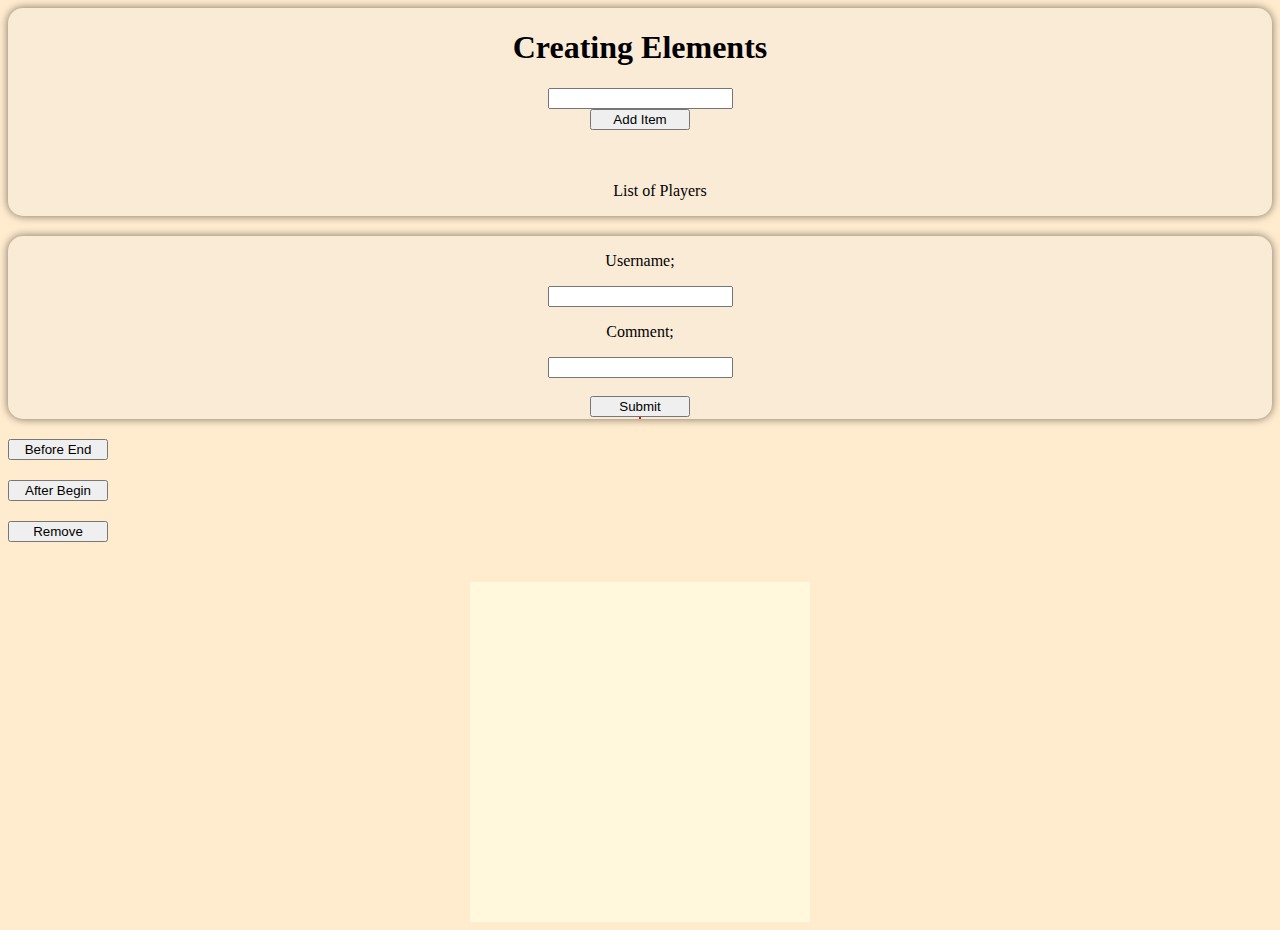
<file: creating.html>
<!DOCTYPE html>
<html lang="en">
<head>
    <meta charset="UTF-8">
    <meta name="viewport" content="width=device-width, initial-scale=1.0">
    <title>Document</title>
</head>
<style>
    body{
        height: 100%;
        display: flex;
        flex-direction: column;
        font-family: 'big shoulders';
        background-color: blanchedalmond;
        gap: 20px;
    }
    h1{
        text-align: center;
    }
    li{
        font-weight: 600;
    }
    button{
        width: 100px;
    }
    .container{
        display: flex;
        flex-direction: column;
        align-items: center;
        background-color: antiquewhite;
        border-radius: 15px;
        box-shadow: 0 0 8px rgba(0, 0, 0, .539);
    }
    .comment-section{
        display: flex;
        flex-direction: column;
        text-align: start;
        /* align-items: center; */
        justify-content: center;
        border: 1px solid red;

    }
    .box{
        height: 300px;
        width: 300px;
        padding: 20px;
        background-color: cornsilk;
        margin-top: 20px;
        margin-inline: auto;
    }
</style>
<body>
    <div class="container">
        <h1>Creating Elements</h1>

        <input type="text">
        <button>Add Item</button><br><br>

        <ul>
            List of Players
        </ul>
    </div>


    <div class="container">

        <p>Username;</p><input type="text">
        <p>Comment;</p><input type="text"><br>
        <button class="comment" type="submit">Submit</button>
        
        <div class="comment-section">

        </div>
    </div>

    <button class="before-end">Before End</button>
    <button class="after-begin">After Begin</button>
    <button id="remove">Remove</button>
    <div class="box">

    </div>

    <script src="creating.js"></script>
</body>
</html>
</file>
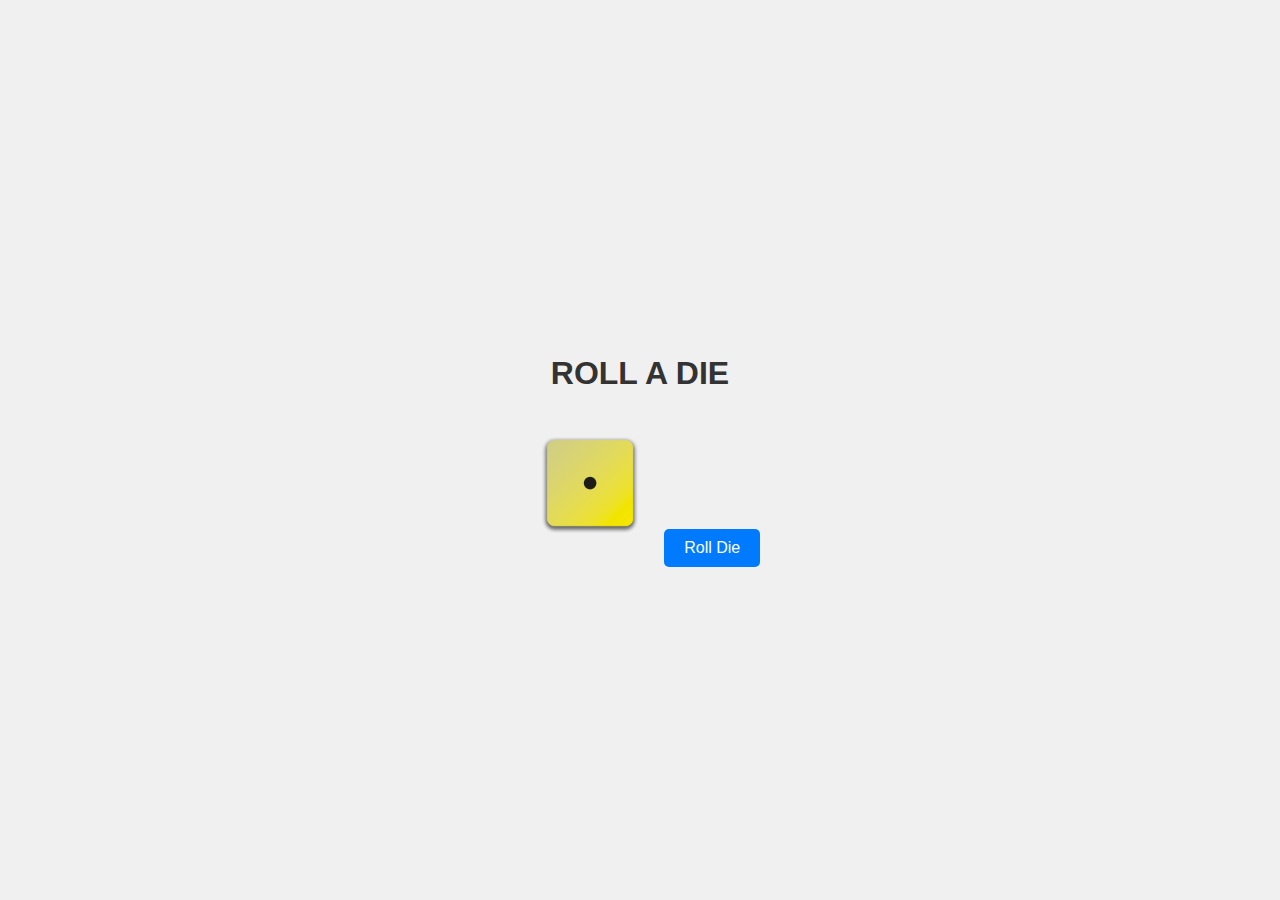
<file: die-roller.html>
<!DOCTYPE html>
<html lang="en">
<head>
    <meta charset="UTF-8">
    <meta name="viewport" content="width=device-width, initial-scale=1.0">
    <title>Document</title>
    <link rel="stylesheet" href="die-roller.css">
</head>
<body>
    <div class="container">
    <h1>ROLL A DIE</h1>

    <img id="die" src="dice-1.png" alt="DIE">

    <button id="rollButton">Roll Die</button>

    </div>
    <script src="die-roller.js"></script>
</body>
</html>
</file>
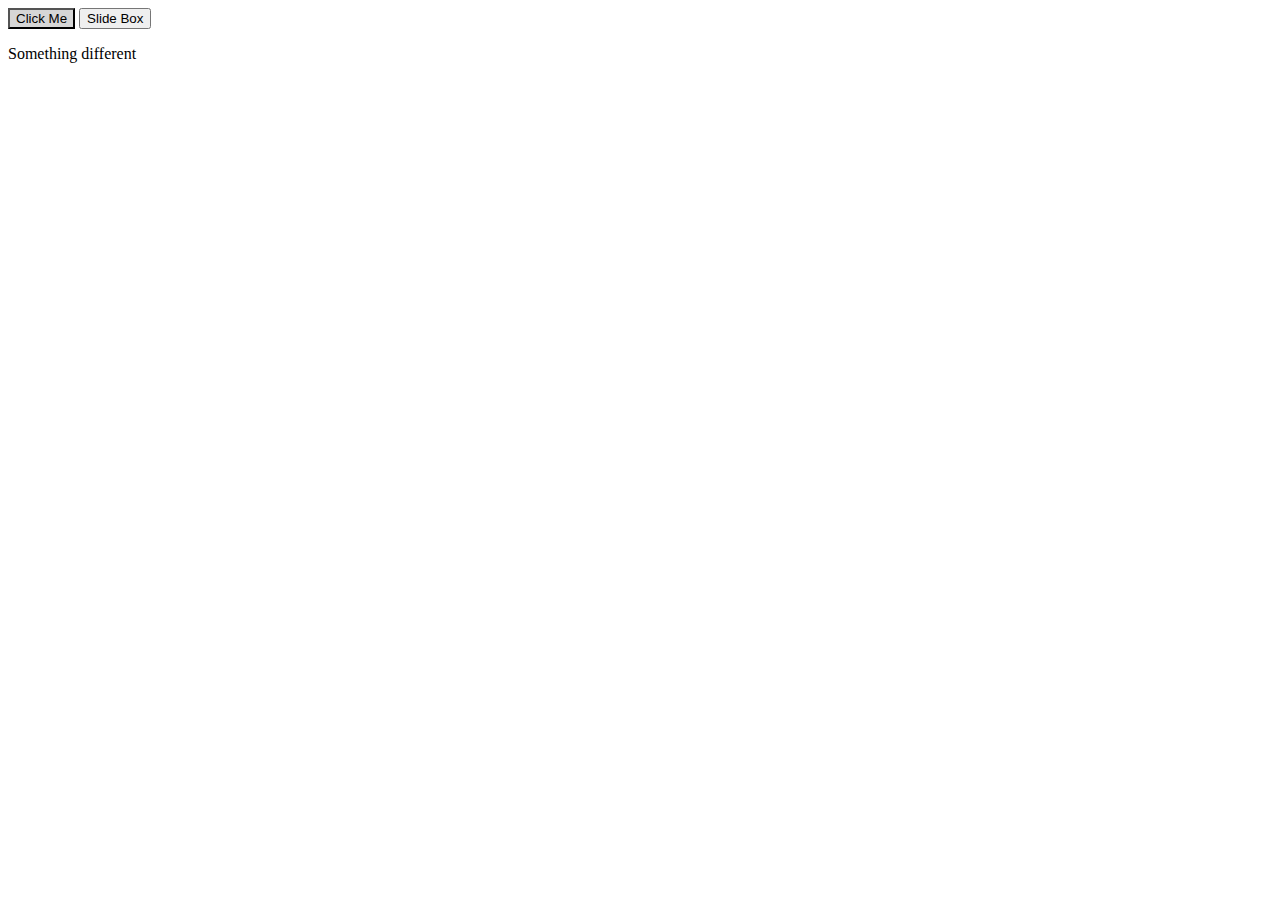
<file: event.html>
<!DOCTYPE html>
<html>
<head>
    <meta charset="UTF-8" />
    <title>Biki a cikin JS</title>
</head>
<body>
    <button style="background-color: #6664;" onclick="alert('button clicked')">Click Me</button>
    <button onclick="multiplyPara();">Slide Box</button>
    <div class="box" onmouseover="changeBgColor();" onmouseout="revertBgColor()"></div>

    <p>Something different</p>

    <script type="text/javascript">
        let changeBgColor = () => {
            document.body.style.backgroundColor = '#d45gh34';
            document.body.style.backgroundImage ='';
        }
        function revertBgColor(){
            document.body.style.backgroundColor = 'transparent';

        }
        const slideBox = function(){
            document.getElementsByClassName('box')[0].classList.add('animation-slide')
        }
        function multiplyPara(){
            let doublePara = document.body.getElementsByTagName('p');
            let tw0Para = doublePara.repeat();
        }
    </script>
</body>
</html>
</file>
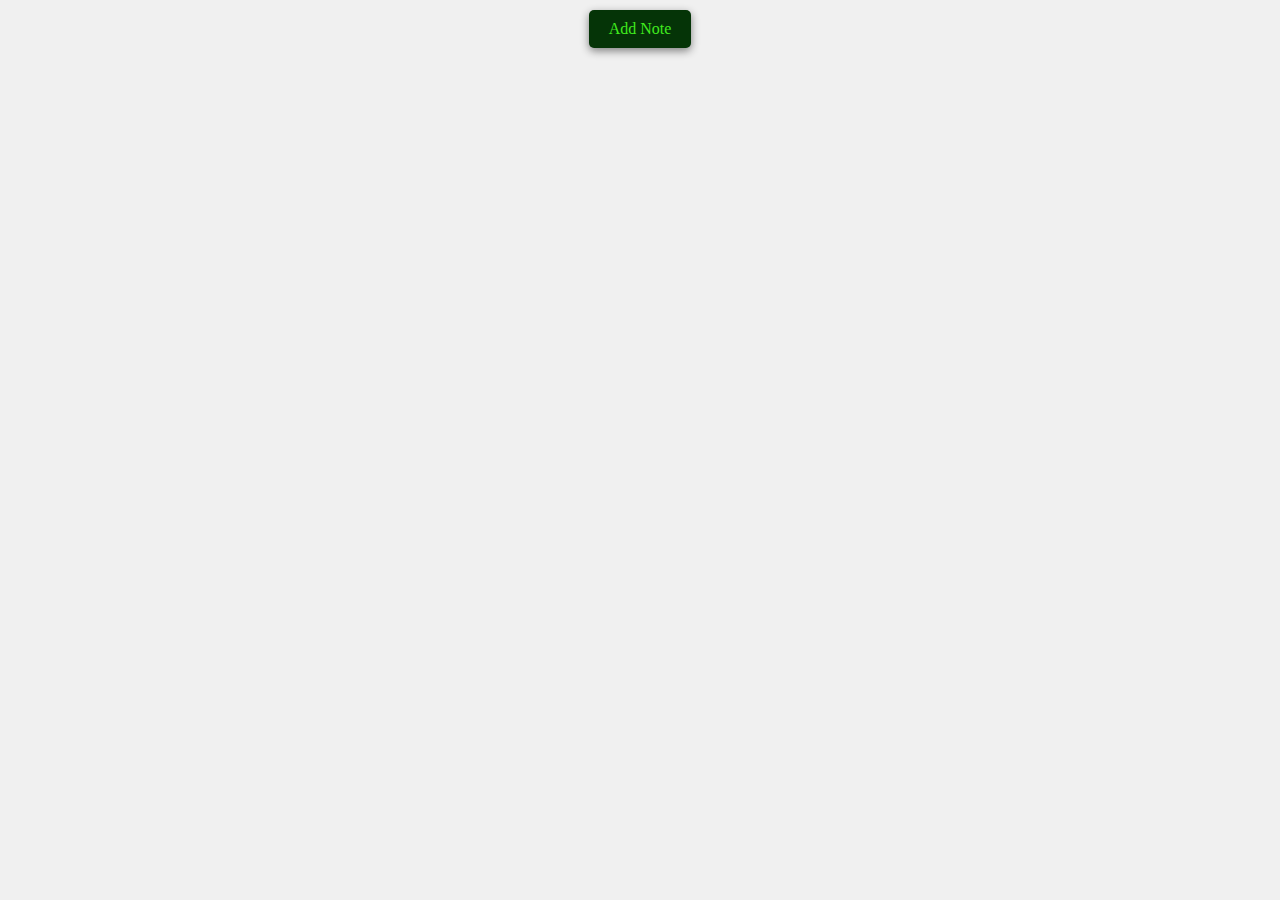
<file: note-board.html>
<!DOCTYPE html>
<html lang="en">
  <head>
    <meta charset="UTF-8" />
    <meta name="viewport" content="width=device-width, initial-scale=1.0" />
    <title>NOTE BOARD</title>

    <style>
      body {
        font-family: "Big Shoulders";
        display: flex;
        flex-direction: column;
        align-items: center;
        background-color: #f0f0f0;
        margin: 0;
        padding: 10px;
      }
      button {
        font-family: "Big Shoulders";
      }
      #add-note {
        padding: 10px 20px;
        font-size: 16px;
        cursor: pointer;
        background-color: #053407;
        color: rgb(64, 235, 30);
        border: none;
        border-radius: 5px;
        margin-bottom: 20px;
        box-shadow: 0 3px 8px gray;
      }
      #add-note:hover {
        background-color: #45a049;
        color: rgba(10, 82, 10, 0.97);
      }
      #note-container {
        display: flex;
        flex-wrap: wrap;
        gap: 20px;
        max-width: 1200px;
      }
      .note {
        width: 200px;
        min-height: 150px;
        padding: 15px;
        font-family: "Big Shoulders";
        border-radius: 8px;
        box-shadow: 0 5px 15px rgba(0, 0, 0, 0.2);
        position: relative;
        display: flex;
        flex-direction: column;
        justify-content: space-between;
      }
      .note-contents {
        flex-grow: 1;
        margin-bottom: 10px;
      }
      .note-input {
        width: 100%;
        min-height: 100px;
        resize: none;
        border: 1px solid #ccc;
        border-radius: 4px;
        padding: 8px;
        font-size: 14px;
        font-family: "Agency FB";
        background-color: rgba(255, 255, 255, 0.9);
        box-sizing: border-box;
        margin-bottom: 10px;
      }
      .note-input:focus {
        outline: none;
        border-color: #ffffff;
        box-shadow: 0 0 5px rgba(76, 175, 80, 0.3);
      }
      .remove-btn {
        padding: 5px 10px;
        height: 2.5rem;
        font-size: 14px;
        cursor: pointer;
        background-color: #f4393955;
        color: yellow;
        border: none;
        border-radius: 3px;
        align-self: flex-end;
      }
      .remove-btn:hover {
        background-color: #cc0000;
        color: white;
      }
    </style>
  </head>
  <body>
    <button id="add-note">Add Note</button>

    <div id="note-container"></div>

    <script src="note-board.js"></script>
  </body>
</html>
</file>
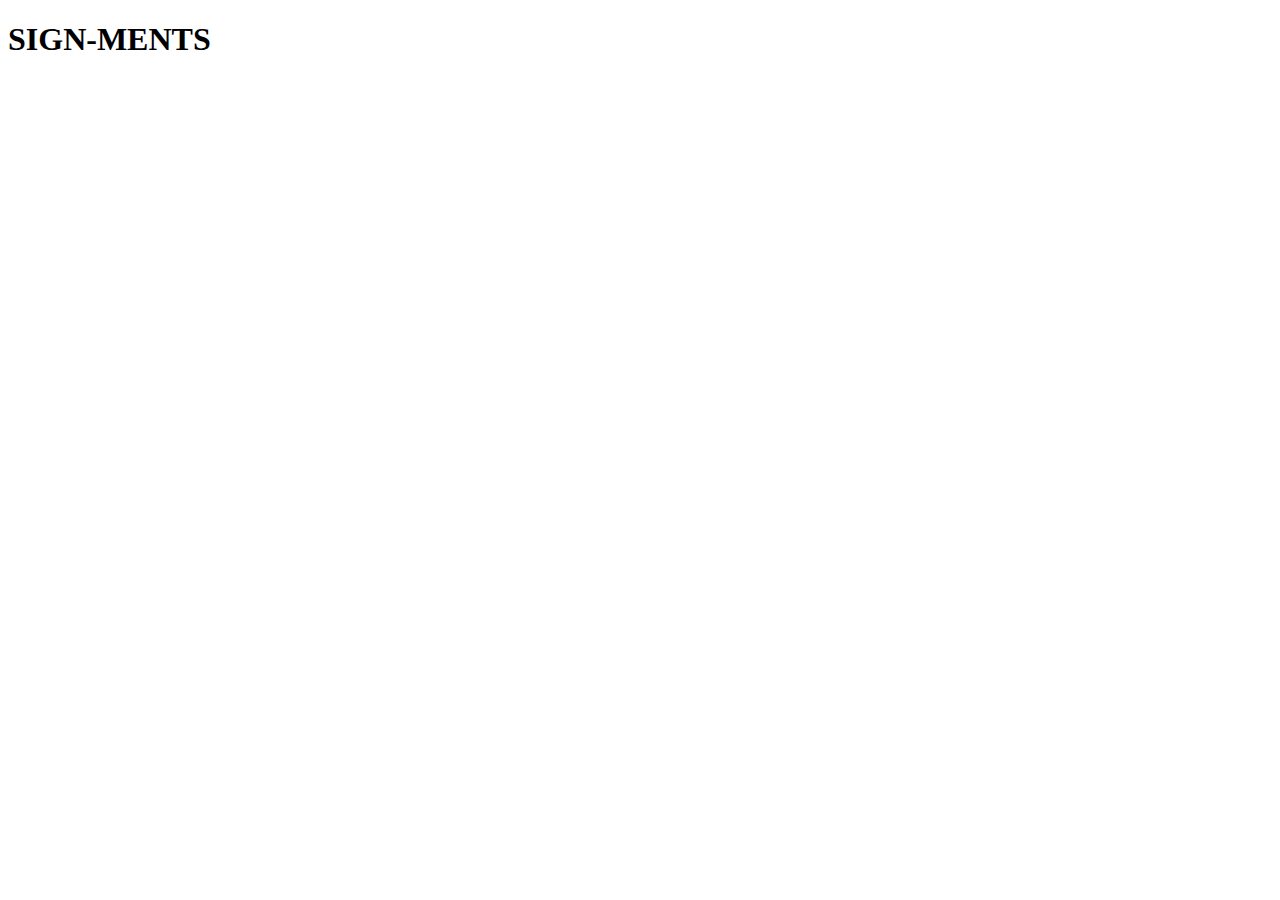
<file: tests.html>
<!DOCTYPE html>
<html lang="en">
<head>
    <meta charset="UTF-8">
    <meta name="viewport" content="width=device-width, initial-scale=1.0">
    <title>Document</title>
</head>
<body>
    <h1>SIGN-MENTS</h1>


    <script src="tests.js"></script>
</body>
</html>
</file>
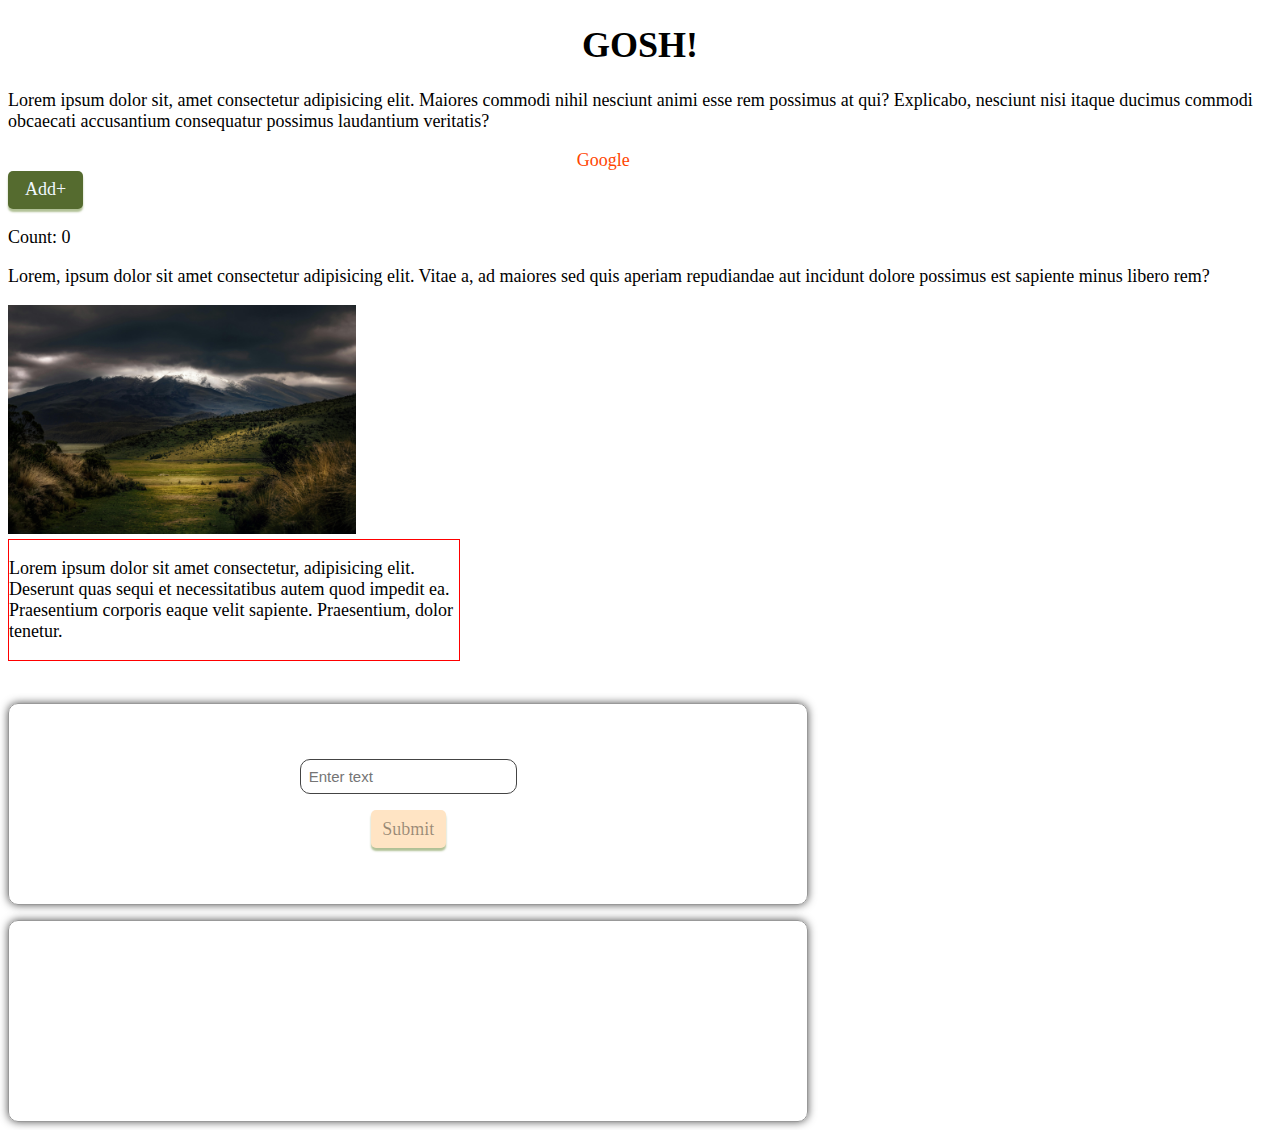
<file: ugh.html>
<!DOCTYPE html>
<html lang="en">
  <head>
    <meta charset="UTF-8" />
    <meta name="viewport" content="width=device-width, initial-scale=1.0" />
    <title>Document</title>
  </head>
  <body style="font-family: 'pristina'; font-size: 18px;">
    <h1 style="text-align: center">GOSH!</h1>

    <p>
      Lorem ipsum dolor sit, amet consectetur adipisicing elit. Maiores commodi
      nihil nesciunt animi esse rem possimus at qui? Explicabo, nesciunt nisi
      itaque ducimus commodi obcaecati accusantium consequatur possimus
      laudantium veritatis?
    </p>

    <a
      style="text-decoration: none; color: orangered; margin: 45%"
      href="https://google.com"
      >Google</a
    >
    <!-- Assignment 1 -->
    <button>Add+</button>
    <p>Count: <span id="counter">0</span></p>

    <!-- Assignment 2 -->
    <p>
      Lorem, ipsum dolor sit amet consectetur adipisicing elit. Vitae a, ad
      maiores sed quis aperiam repudiandae aut incidunt dolore possimus est
      sapiente minus libero rem?
    </p>

    <!-- Assignment 3 -->
      <img class="image1" src="/landscape.jpg" alt="img1">


    <!-- Assignment 4 -->
     <div class="box">
    <p class="text">
      <span>
      Lorem ipsum dolor sit amet consectetur, adipisicing elit. Deserunt quas
      sequi et necessitatibus autem quod impedit ea. Praesentium corporis eaque
      velit sapiente. Praesentium, dolor tenetur.
      </span>
    </p>
    </div><br><br>

    <form action="">
      <input required type="text" placeholder="Enter text" id="">
      <button type="submit">Submit</button>
    </form>

    <div class="display"></div>






    <script src="ish.js"></script>
    <style>
      button {
        width: 75px;
        height: 37.5px;
        border: none;
        background-color: darkolivegreen;
        color: aliceblue;
        border-radius: 5px;
        box-shadow: 0 3px 2px rgba(124, 151, 78, 0.591);
        transition: all ease 0.3s;
        font-family: 'pristina';
        font-size: 18px;
      }
      button:hover {
        box-shadow: none;
        transform: translateY(3px);
        background-color: darkgreen;
        font-family: 'papyrus';
        font-size: 14px;
      }
      img{
        width: 27.5%;
        cursor: pointer;
      }
      .box{
        border: 1px solid red;
        width: 450px;
        height: auto;
      }
      form, .display{
        width: 60%;
        height: 20vh;
        border: 1px solid #999;
        border-radius: 10px;
        padding: 10px 20px;
        display: flex;
        flex-direction: column;
        gap: 1rem;
        align-items: center;
        justify-content: center;
        box-shadow: 0 0 8px #555;
      }
      form button{
        padding: 5px 8px;
        background-color: bisque;
        color: rgba(0, 0, 0, 0.402);
        cursor: pointer;
      }
      form button:hover{
        color: #add4f0;
        background-color: darkgoldenrod;
      }
      .display{
        margin-top: 15px;
      }
      input{
        padding: 8px 8px;
        font-size: 15px;
        border-radius: 10px;
        border: 1px solid #444;
      }
      .animation-glow{
        animation: glow 1s ease 1;
      }

      @keyframes glow {
        0%, 100%{
          box-shadow: 0 0 8px #161434;
        }
        50%{
          box-shadow: 0 0 8px #3023e1c8;
        }
      }
    </style>
  </body>
</html>
</file>
<file: die-roller.css>
body{
    font-family: Arial, Helvetica, sans-serif;
    display: flex;
    justify-content: center;
    align-items: center;
    height: 100vh;
    margin: 0;
    background-color: #f0f0f0;
}
.container{
    text-align: center;
}
h1{
    color: #333;
}
#die{
    width: 100px;
    height: 100px;
    margin: 20px;
}
#rollButton{
    padding: 10px 20px;
    font-size: 16px;
    background-color: #007bff;
    color: white;
    border: none;
    border-radius: 5px;
    cursor: pointer;
}
#rollButton:hover{
    background-color: #0056b3;
}
.smooth{
    transition: 0.5s ease;
}
</file>
